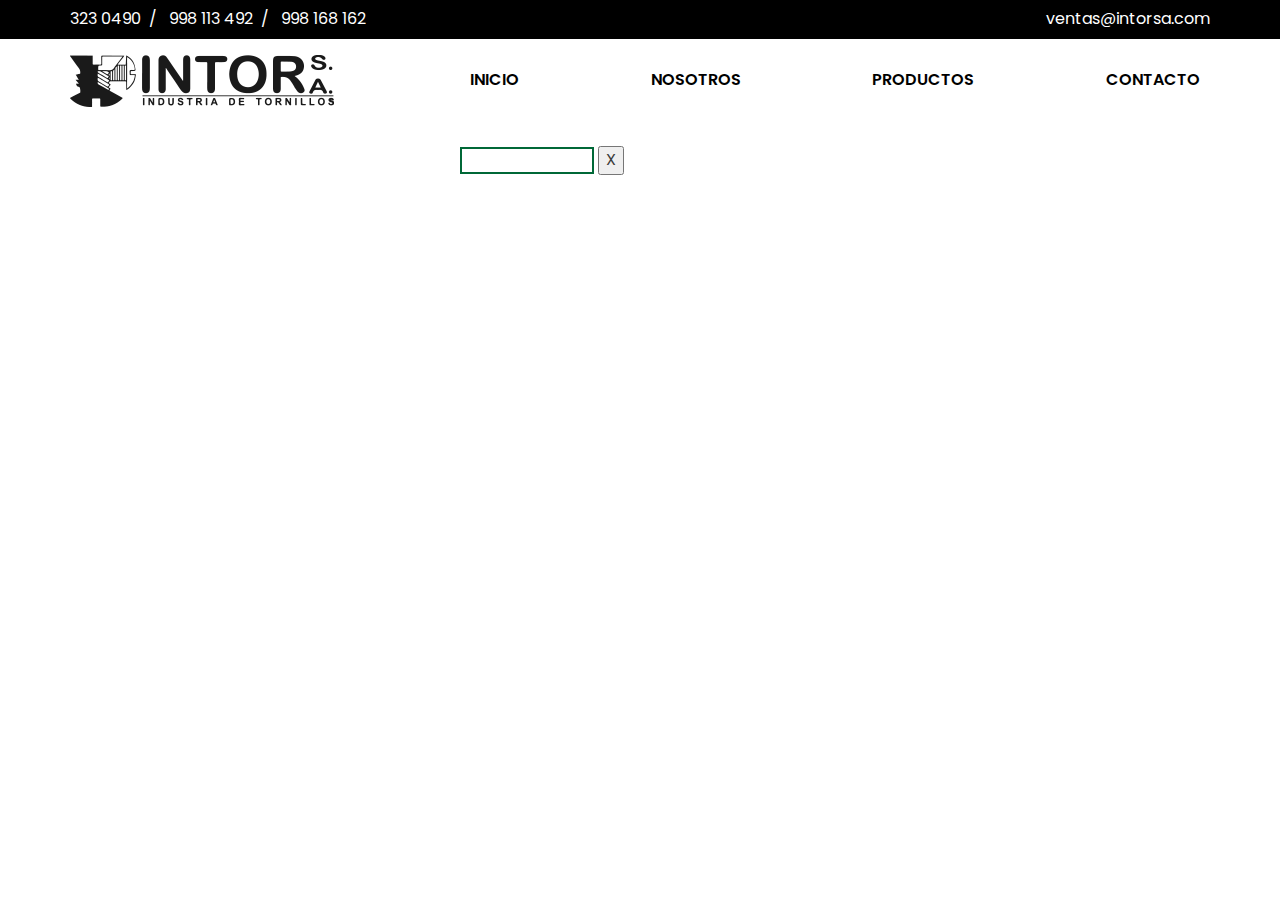
<file: index.html>
<!DOCTYPE html>
<html lang="es">
<head>
	<meta charset="UTF-8">
	<title>Inicio</title>
	<link rel="stylesheet" href="css/bootstrap.css">
	<link rel="stylesheet" href="style.css">
	<link href="https://file.myfontastic.com/vXbjWvQQXPDNJY3WGUpRZH/icons.css" rel="stylesheet">
	<link href="//fonts.googleapis.com/css?family=Poppins:100,100i,200,200i,300,300i,400,400i,500,500i,600,600i,700,700i,800,800i,900,900i" rel="stylesheet">
</head>
<body>
	<header class="header">
		<div class="header__top">
			<div class="container">
				<div class="row">
					<div class="col-sm-6">
						<div class="header__numbers">
							<i class="icon-call-phone"></i>
							<a href="tel:3230490">323 0490</a>&nbsp; / &nbsp;
							<a href="tel:998113492">998 113 492</a>&nbsp; / &nbsp;
							<a href="tel:998168162">998 168 162 </a>
						</div>
					</div>
					<div class="col-sm-6">
						<p><i class="icon-letter-mail-1"></i> ventas@intorsa.com</p>
					</div>
				</div>	
			</div>
		</div>
		<div class="header__menu">
			<div class="container">
				<div class="row">
					<div class="col-sm-4">
						<div class="header__logo">
							<img src="img/logo.png" alt="">
						</div>
					</div>
					<div class="col-sm-8">
						<nav class="header__nav">
							<ul>
								<li><a href="#">Inicio</a></li>
								<li><a href="#">Nosotros</a></li>
								<li><a href="#">Productos</a></li>
								<li><a href="#">Contacto</a></li>
							</ul>
						</nav>
						<div class="header__search">
							<form action="">
								<input type="search">
								<input type="submit" value="X">
							</form>
						</div>
					</div>
				</div>
			</div>
		</div>
	</header>
</body>
</html>
</file>
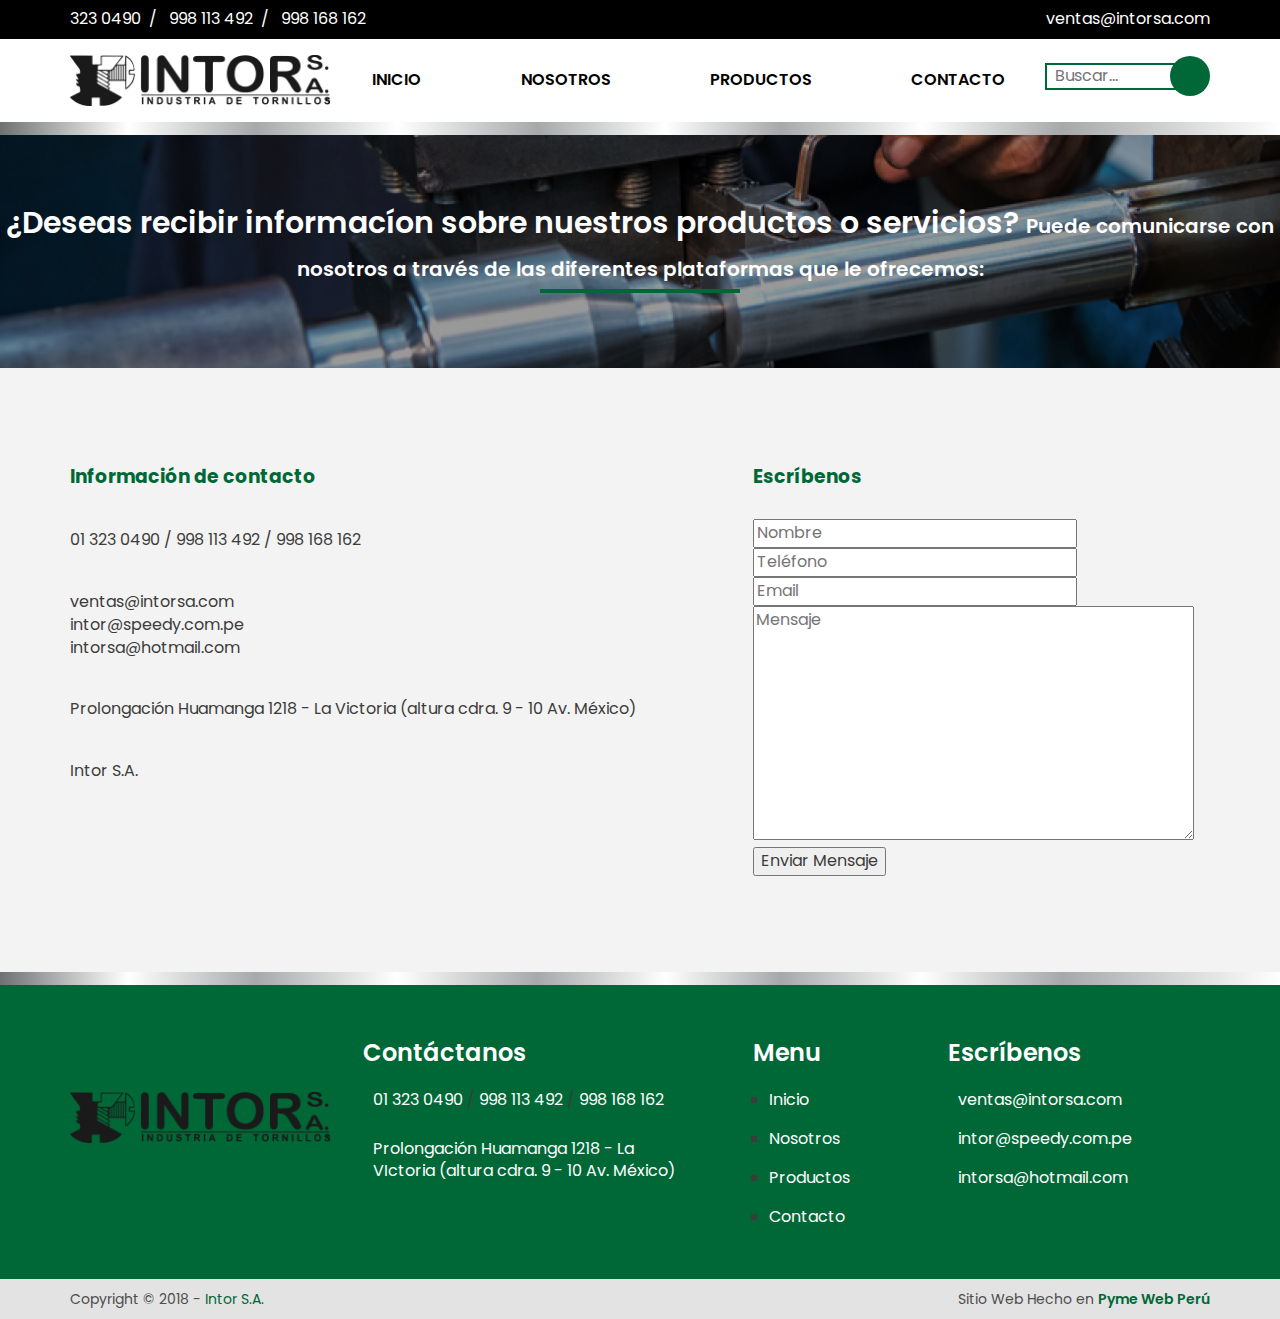
<file: contacto.html>
<!DOCTYPE html>
<html lang="es">
<head>
	<meta charset="UTF-8">
	<title>Inicio</title>
	<link rel="stylesheet" href="css/bootstrap.css">
	<link rel="stylesheet" href="style.css">
	<link href="https://file.myfontastic.com/vXbjWvQQXPDNJY3WGUpRZH/icons.css" rel="stylesheet">
	<link href="//fonts.googleapis.com/css?family=Poppins:100,100i,200,200i,300,300i,400,400i,500,500i,600,600i,700,700i,800,800i,900,900i" rel="stylesheet">
	<meta name="viewport" content="width=device-width, initial-scale=1, maximum-scale=1"/>
	<link rel="stylesheet" href="css/owl.carousel.min.css">
	<link rel="stylesheet" href="css/owl.theme.default.min.css">
</head>
<body>
	<header class="header">
		<div class="header__top">
			<div class="container">
				<div class="row">
					<div class="col-sm-6">
						<div class="header__numbers">
							<i class="icon-call-phone"></i>
							<a href="tel:3230490">323 0490</a>&nbsp; / &nbsp;
							<a href="tel:998113492">998 113 492</a>&nbsp; / &nbsp;
							<a href="tel:998168162">998 168 162 </a>
						</div>
					</div>
					<div class="col-sm-6">
						<p class="header__email"><i class="icon-letter-mail-1"></i> ventas@intorsa.com</p>
					</div>
				</div>	
			</div>
		</div>
		<div class="header__wrap">
			<div class="container">
				<div class="row">
					<div class="col-md-3">
						<div class="header__logo">
							<img src="img/logo.png" alt="">
						</div>
					</div>
					<div class="col-md-7">
						<nav class="header__nav">
							<input type="checkbox" id="btnMovil">
							<label for="btnMovil">
								<i class="icon-bars"></i>
							</label>
							<ul class="header__ul">
								<li><a href="index.html">Inicio</a></li>
								<li><a href="nosotros.html">Nosotros</a></li>
								<li><a href="#">Productos</a></li>
								<li><a href="contacto.html">Contacto</a></li>
							</ul>
						</nav>
					</div>
					<div class="col-md-2">
						<form action="" class="header__search">
							<input type="search" placeholder="Buscar...">
							<button><i class="icon-search-1"></i></button>
						</form>
					</div>
				</div>
			</div>
		</div>
	</header>
	<div class="banner">
		<h3 class="banner__title banner__title--size">
			¿Deseas recibir informacíon sobre nuestros productos  o servicios?
			<span>Puede comunicarse con nosotros a través de las diferentes plataformas que le ofrecemos:</span>
		</h3>
	</div>
	<main>
		<div class="contact">
			<div class="container">
				<div class="row">
					<div class="col-sm-7">
						<h3 class="contact__title">Información de contacto</h3>
						<ul class="contact__info">
							<li>
								<i class="icon-call-phone"></i><a href="#">01 323 0490</a>  /  <a href="#">998 113 492</a> / <a href="#">998 168 162</a> 
							</li>
							<ul class="contact__info--emails">
								<li><i class="icon-letter-mail-1"></i>ventas@intorsa.com</li>
								<li>intor@speedy.com.pe</li>
								<li>intorsa@hotmail.com</li>
							</ul>
							<li>
								<i class="icon-home"></i>Prolongación Huamanga 1218 - La Victoria  (altura cdra. 9 - 10 Av. México)
							</li>
							<li><i class="icon-info-circle"></i> Intor S.A.</li>
						</ul>
					</div>
					<div class="col-sm-5">
						<h3 class="contact__title">Escríbenos</h3>
						<form action="" class="contact__form">
							<input type="text" placeholder="Nombre">
							<input type="text" placeholder="Teléfono">
							<input type="text" placeholder="Email">
							<textarea name="" id="" cols="30" rows="10" placeholder="Mensaje"></textarea>
							<button>Enviar Mensaje</button>
						</form>
					</div>
				</div>
			</div>
		</div>
	</main>
	<footer class="footer">
		<div class="container">
			<div class="row">
				<div class="col-md-3 col-sm-4 hidden-sm hidden-xs">
					<img src="img/logo.png" alt="" class="footer__logo">
				</div>
				<div class="col-md-4 col-sm-5">
					<div class="footer__contacto">
						<h4>Contáctanos</h4>
						<ul>
							<li>
								<i class="icon-call-phone"></i><a href="#">01 323 0490</a>  /  <a href="#">998 113 492</a> / <a href="#">998 168 162</a> 
							</li>
							<li>
								<i class="icon-home"></i><a href="#">Prolongación Huamanga 1218 - La VIctoria  (altura cdra. 9 - 10 Av. México)</a>
							</li>
						</ul>
					</div>
				</div>
				<div class="col-md-2 col-sm-3">
					<div class="footer__menu">
						<h4>Menu</h4>
						<ul>
							<li><a href="#">Inicio</a></li>
							<li><a href="#">Nosotros</a></li>
							<li><a href="#">Productos</a></li>
							<li><a href="#">Contacto</a></li>
						</ul>
					</div>
				</div>
				<div class="col-md-3 col-sm-4">
					<div class="footer__writeus">
						<h4>Escríbenos</h4>
						<ul>
							<li><i class="icon-letter-mail-1"></i>ventas@intorsa.com</li>
							<li>intor@speedy.com.pe</li>
							<li>intorsa@hotmail.com</li>
						</ul>
					</div>
				</div>
			</div>
		</div>
		<div class="footer__tag">
			<div class="container">
				<div class="row">
					<div class="col-sm-6">
						<p>Copyright © 2018 - <span>Intor S.A.</span></p>
					</div>
					<div class="col-sm-6">
						<div class="footer__firma">Sitio Web Hecho en <a href="#">Pyme Web Perú</a></div>
					</div>
				</div>
			</div>
		</div>
	</footer>
	<script src="js/jquery.min.js"></script>
	<script src="js/jquery.cycle2.min.js"></script>
	<script src="js/owl.carousel.min.js"></script>
	<script>
		$('.owl-carousel').owlCarousel({
		    loop:false,
		    margin:10,
		    nav:false,
		    dots: true,
		    responsive:{
		        0:{
		            items:3
		        },
		        600:{
		            items:4
		        },
		        900:{
		            items:6
		        }
		    }
		})
	</script>
</body>
</html>
</file>
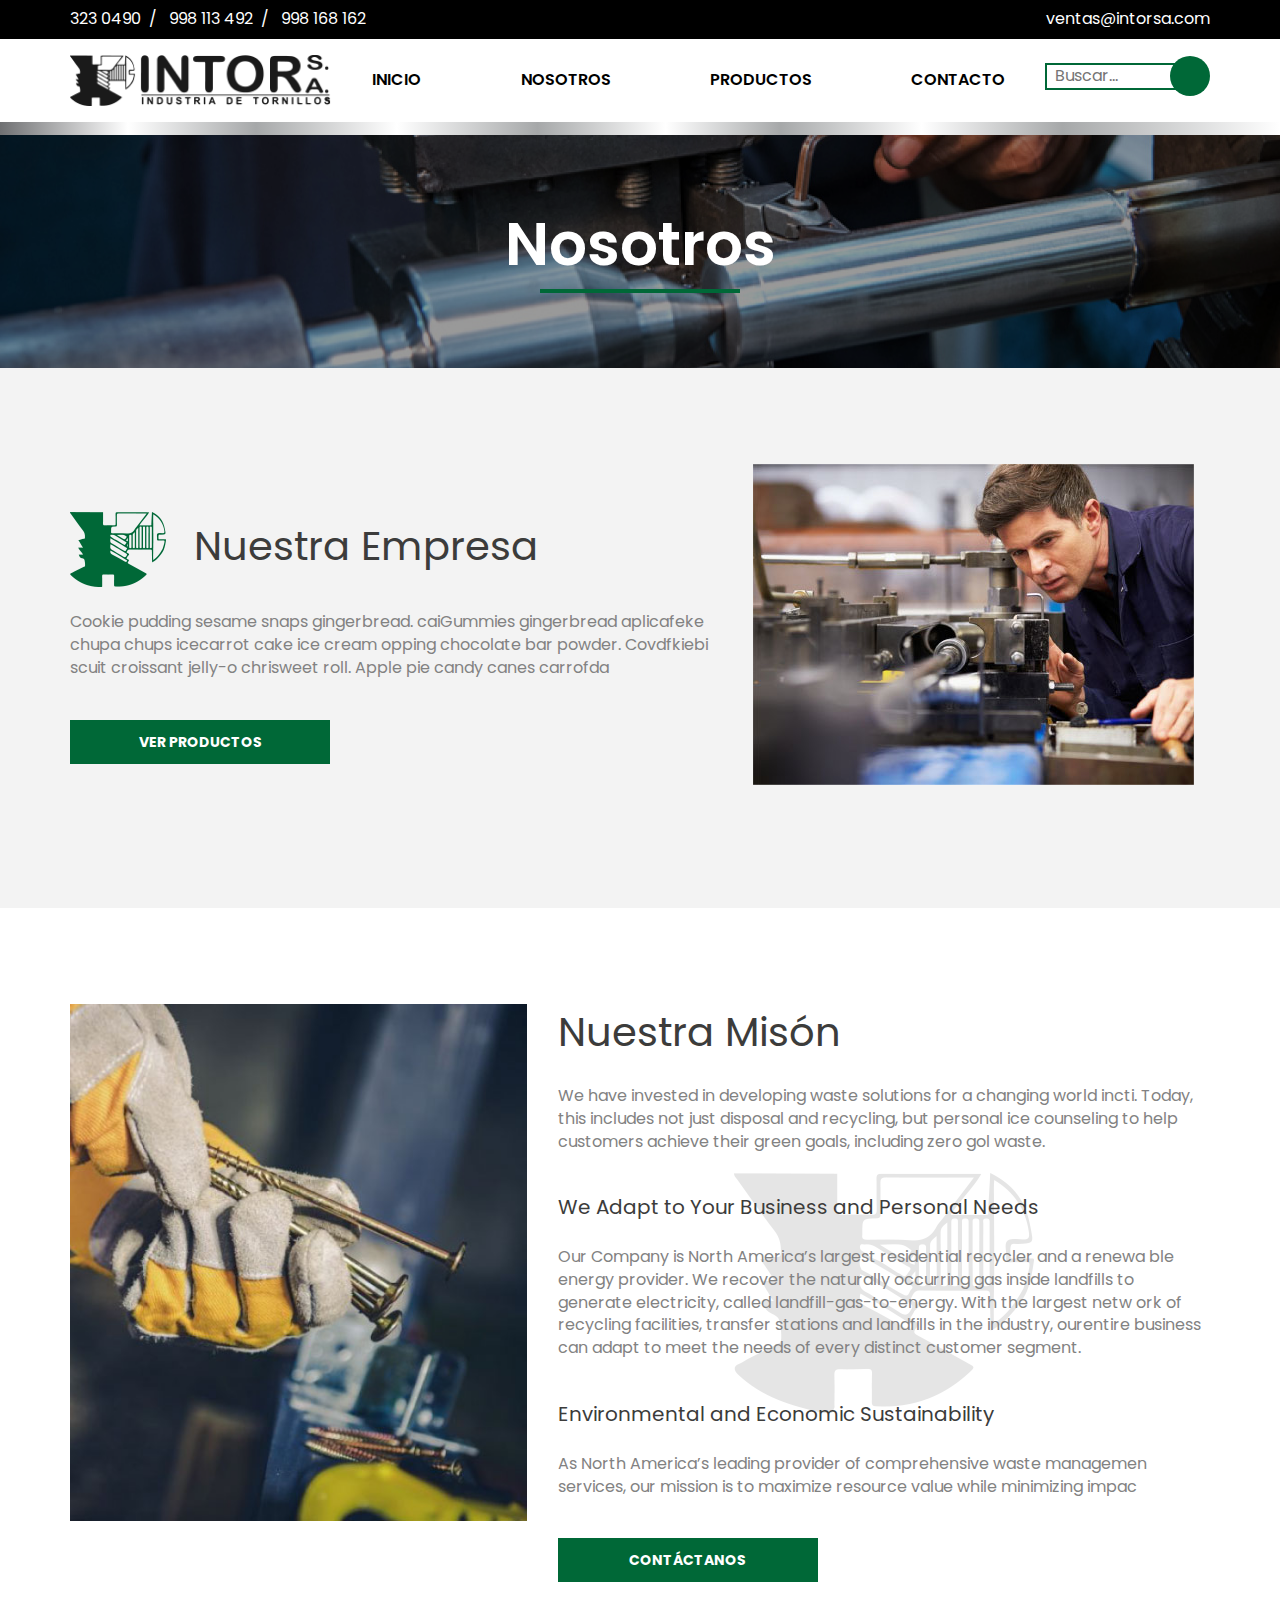
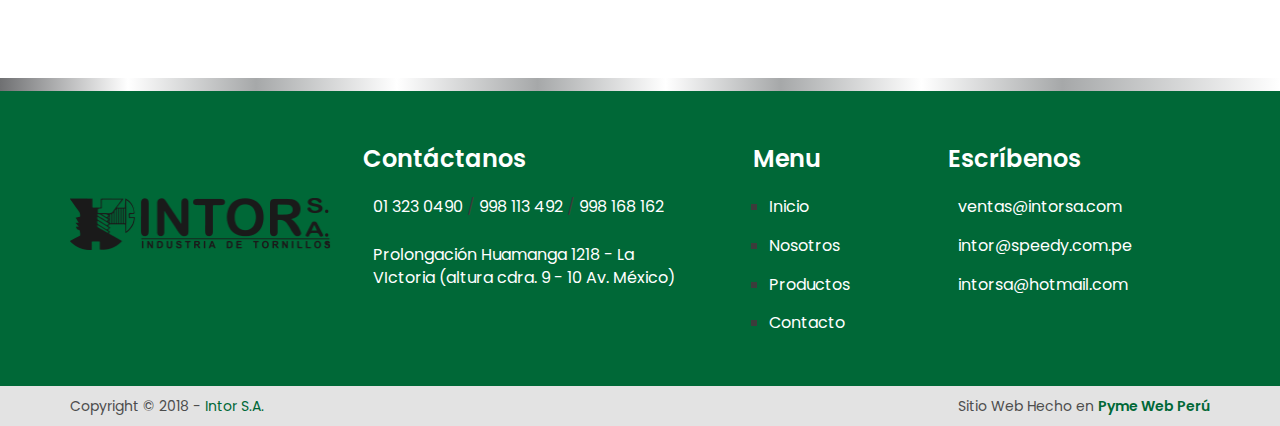
<file: nosotros.html>
<!DOCTYPE html>
<html lang="es">
<head>
	<meta charset="UTF-8">
	<title>Inicio</title>
	<link rel="stylesheet" href="css/bootstrap.css">
	<link rel="stylesheet" href="style.css">
	<link href="https://file.myfontastic.com/vXbjWvQQXPDNJY3WGUpRZH/icons.css" rel="stylesheet">
	<link href="//fonts.googleapis.com/css?family=Poppins:100,100i,200,200i,300,300i,400,400i,500,500i,600,600i,700,700i,800,800i,900,900i" rel="stylesheet">
	<meta name="viewport" content="width=device-width, initial-scale=1, maximum-scale=1"/>
	<link rel="stylesheet" href="css/owl.carousel.min.css">
	<link rel="stylesheet" href="css/owl.theme.default.min.css">
</head>
<body>
	<header class="header">
		<div class="header__top">
			<div class="container">
				<div class="row">
					<div class="col-sm-6">
						<div class="header__numbers">
							<i class="icon-call-phone"></i>
							<a href="tel:3230490">323 0490</a>&nbsp; / &nbsp;
							<a href="tel:998113492">998 113 492</a>&nbsp; / &nbsp;
							<a href="tel:998168162">998 168 162 </a>
						</div>
					</div>
					<div class="col-sm-6">
						<p class="header__email"><i class="icon-letter-mail-1"></i> ventas@intorsa.com</p>
					</div>
				</div>	
			</div>
		</div>
		<div class="header__wrap">
			<div class="container">
				<div class="row">
					<div class="col-md-3">
						<div class="header__logo">
							<img src="img/logo.png" alt="">
						</div>
					</div>
					<div class="col-md-7">
						<nav class="header__nav">
							<input type="checkbox" id="btnMovil">
							<label for="btnMovil">
								<i class="icon-bars"></i>
							</label>
							<ul class="header__ul">
								<li><a href="index.html">Inicio</a></li>
								<li><a href="nosotros.html">Nosotros</a></li>
								<li><a href="#">Productos</a></li>
								<li><a href="contacto.html">Contacto</a></li>
							</ul>
						</nav>
					</div>
					<div class="col-md-2">
						<form action="" class="header__search">
							<input type="search" placeholder="Buscar...">
							<button><i class="icon-search-1"></i></button>
						</form>
					</div>
				</div>
			</div>
		</div>
	</header>
	<div class="banner">
		<h3 class="banner__title">Nosotros</h3>
	</div>
	<main>
	<div class="company">
		<div class="container">
			<div class="row">
				<div class="col-sm-7">
					<div class="company__wrap">
						<h2 class="company__title"><img src="img/icon-title.png" alt="">Nuestra Empresa</h2>
						<p class="company__p">Cookie pudding sesame snaps gingerbread. caiGummies gingerbread aplicafeke chupa chups icecarrot cake ice cream opping chocolate bar powder. Covdfkiebi scuit croissant jelly-o chrisweet roll. Apple pie candy canes carrofda</p>
						<a href="#" class="company__a">Ver productos</a>
					</div>
				</div>
				<div class="col-sm-5">
					<img src="img/nosotros-01.jpg" alt="">
				</div>
			</div>
		</div>
	</div>
	<div class="company company--bg">
		<div class="container">
			<div class="row">
				<div class="col-sm-5">
					<img src="img/nosotros-02.jpg" alt="">
				</div>
				<div class="col-sm-7">
					<div class="company__wrap2">
						<h2 class="company__title">Nuestra Misón</h2>
						<p class="company__p">
							We have invested in developing waste solutions for a changing world incti. Today, this includes not just disposal and recycling, but personal ice counseling to help customers achieve their green goals, including zero gol waste.</p>
						
						<h3 class="company__subTitle">We Adapt to Your Business and Personal Needs</h3>
						<p class="company__p">
							Our Company is North America’s largest residential recycler and a renewa ble energy provider. We recover the naturally occurring gas inside landfills to generate electricity, called landfill-gas-to-energy. With the largest netw ork of recycling facilities, transfer stations and landfills in the industry, ourentire business can adapt to meet the needs of every distinct customer segment.
						</p>
						<h3 class="company__subTitle">Environmental and Economic Sustainability</h3>
						<p class="company__p">
							As North America’s leading provider of comprehensive waste managemen services, our mission is to maximize resource value while minimizing impac
						</p>
						<a href="#" class="company__a">Contáctanos</a>
					</div>
				</div>
			</div>
		</div>
	</div>
	</main>
	<footer class="footer">
		<div class="container">
			<div class="row">
				<div class="col-md-3 col-sm-4 hidden-sm hidden-xs">
					<img src="img/logo.png" alt="" class="footer__logo">
				</div>
				<div class="col-md-4 col-sm-5">
					<div class="footer__contacto">
						<h4>Contáctanos</h4>
						<ul>
							<li>
								<i class="icon-call-phone"></i><a href="#">01 323 0490</a>  /  <a href="#">998 113 492</a> / <a href="#">998 168 162</a> 
							</li>
							<li>
								<i class="icon-home"></i><a href="#">Prolongación Huamanga 1218 - La VIctoria  (altura cdra. 9 - 10 Av. México)</a>
							</li>
						</ul>
					</div>
				</div>
				<div class="col-md-2 col-sm-3">
					<div class="footer__menu">
						<h4>Menu</h4>
						<ul>
							<li><a href="#">Inicio</a></li>
							<li><a href="#">Nosotros</a></li>
							<li><a href="#">Productos</a></li>
							<li><a href="#">Contacto</a></li>
						</ul>
					</div>
				</div>
				<div class="col-md-3 col-sm-4">
					<div class="footer__writeus">
						<h4>Escríbenos</h4>
						<ul>
							<li><i class="icon-letter-mail-1"></i>ventas@intorsa.com</li>
							<li>intor@speedy.com.pe</li>
							<li>intorsa@hotmail.com</li>
						</ul>
					</div>
				</div>
			</div>
		</div>
		<div class="footer__tag">
			<div class="container">
				<div class="row">
					<div class="col-sm-6">
						<p>Copyright © 2018 - <span>Intor S.A.</span></p>
					</div>
					<div class="col-sm-6">
						<div class="footer__firma">Sitio Web Hecho en <a href="#">Pyme Web Perú</a></div>
					</div>
				</div>
			</div>
		</div>
	</footer>
	<script src="js/jquery.min.js"></script>
	<script src="js/jquery.cycle2.min.js"></script>
	<script src="js/owl.carousel.min.js"></script>
	<script>
		$('.owl-carousel').owlCarousel({
		    loop:false,
		    margin:10,
		    nav:false,
		    dots: true,
		    responsive:{
		        0:{
		            items:3
		        },
		        600:{
		            items:4
		        },
		        900:{
		            items:6
		        }
		    }
		})
	</script>
</body>
</html>
</file>
<file: style.css>
body {
  font-family: 'Poppins', sans-serif;
  font-size: 16px;
  color: #3c3c3b; }

p, ul, h1, h2, h3, h4, h5 {
  margin: 0;
  padding: 0; }

img {
  max-width: 100%; }

[class^="icon-"]:before, [class*="icon-"]:before {
  position: relative;
  top: .2em;
  margin-right: .2em; }

.header__top {
  background-color: black; }
  .header__top a, .header__top p {
    color: white; }
  .header__top p {
    text-align: right;
    padding: 8px 0; }
    @media (max-width: 600px) {
      .header__top p {
        text-align: center; } }

.header__numbers {
  padding: 8px 0;
  color: white; }
  @media (max-width: 600px) {
    .header__numbers {
      text-align: center; } }

.header__wrap:after {
  position: absolute;
  content: '';
  width: 100%;
  height: 13px;
  z-index: 1000;
  background: #6f7072;
  background: -webkit-gradient(linear, left top, right top, from(#6f7072), color-stop(10%, white), color-stop(20%, #a6a8a9), color-stop(31%, white), color-stop(42%, #a6a8a9), color-stop(52%, white), color-stop(61%, #a6a8a9), color-stop(72%, white), color-stop(83%, #a6a8a9), to(white));
  background: -webkit-linear-gradient(left, #6f7072 0%, white 10%, #a6a8a9 20%, white 31%, #a6a8a9 42%, white 52%, #a6a8a9 61%, white 72%, #a6a8a9 83%, white 100%);
  background: -o-linear-gradient(left, #6f7072 0%, white 10%, #a6a8a9 20%, white 31%, #a6a8a9 42%, white 52%, #a6a8a9 61%, white 72%, #a6a8a9 83%, white 100%);
  background: linear-gradient(to right, #6f7072 0%, white 10%, #a6a8a9 20%, white 31%, #a6a8a9 42%, white 52%, #a6a8a9 61%, white 72%, #a6a8a9 83%, white 100%);
  filter: progid:DXImageTransform.Microsoft.gradient( startColorstr='#6f7072', endColorstr='#ffffff', GradientType=1 ); }

.header__logo {
  padding: 1em 0; }
  @media (max-width: 980px) {
    .header__logo {
      text-align: center; } }

.header__nav ul {
  display: -webkit-box;
  display: -ms-flexbox;
  display: flex;
  -webkit-box-pack: justify;
  -ms-flex-pack: justify;
  justify-content: space-between; }
  .header__nav ul li {
    list-style-type: none; }
    .header__nav ul li a {
      display: block;
      font-weight: 600;
      color: #000;
      text-transform: uppercase;
      padding: 1.9em .6em;
      position: relative;
      text-decoration: none; }
      .header__nav ul li a:hover:before {
        position: absolute;
        content: '';
        width: 100%;
        height: 2px;
        left: 0;
        right: 0;
        top: 25px;
        background-color: #006837; }
      .header__nav ul li a:hover:after {
        position: absolute;
        content: '';
        width: 100%;
        height: 2px;
        left: 0;
        right: 0;
        bottom: 25px;
        background-color: #006837; }

.header__nav #btnMovil {
  display: none; }
  .header__nav #btnMovil + label {
    display: none; }

.header__search {
  position: relative;
  margin-top: 1.5em;
  max-width: 180px; }
  @media (max-width: 980px) {
    .header__search {
      margin: 1em auto; } }
  .header__search input[type="search"] {
    max-width: 114px;
    border: 2px solid #006837;
    padding: 0 .5em; }
    @media (max-width: 980px) {
      .header__search input[type="search"] {
        max-width: 150px; } }
    .header__search input[type="search"]:focus {
      border: 2px solid #000;
      outline: none; }
  .header__search button {
    height: 40px;
    width: 40px;
    border-radius: 50%;
    position: absolute;
    top: -7px;
    right: 0;
    background-color: #006837;
    color: #FFF;
    border: 0; }
    .header__search button:hover {
      background-color: #FFF;
      color: #006837;
      border: 2px solid #006837; }

.contact {
  padding: 6em 0;
  background-color: #f3f3f3; }
  .contact__title {
    color: #006837;
    margin-bottom: 1.5em; }
  .contact__info li {
    margin: 2em 0;
    list-style-type: none; }
    .contact__info li i {
      color: #006837;
      font-size: 1.3em; }
    .contact__info li a {
      color: #3c3c3b; }
  .contact__info--emails li {
    margin: 0; }

.banner {
  background-image: url("img/banner-nosotros.jpg");
  padding: 5em 0;
  position: relative; }
  .banner:before {
    position: absolute;
    content: '';
    width: 100%;
    height: 100%;
    top: 0;
    background-color: rgba(0, 0, 0, 0.4); }
  .banner__title {
    position: relative;
    text-align: center;
    color: #FFF;
    font-size: 2em;
    font-weight: 600;
    font-size: 60px; }
    .banner__title:before {
      content: '';
      position: absolute;
      height: 4px;
      background-color: #006837;
      width: 200px;
      bottom: -5px;
      left: 0;
      right: 0;
      margin: auto; }
    .banner__title--size {
      font-size: 30px; }
    .banner__title span {
      font-size: 20px; }

.company {
  padding: 6em 0;
  background-color: #f3f3f3; }
  .company--bg {
    background-color: #FFF; }
  .company__wrap {
    padding: 3em 0; }
  .company__wrap2 {
    background-image: url("img/sello-agua.png");
    background-repeat: no-repeat;
    background-position: center; }
  .company__title {
    font-size: 40px;
    font-weight: 400; }
    .company__title img {
      margin-right: .7em; }
  .company__subTitle {
    font-size: 20px;
    font-weight: 400; }
  .company__p {
    color: #828282;
    padding: 1.5em 0 2.5em 0; }
  .company__a {
    display: block;
    text-align: center;
    background-color: #006837;
    max-width: 260px;
    padding: 12px 0;
    color: #FFF;
    font-size: 14px;
    font-weight: 700;
    text-transform: uppercase;
    text-decoration: none;
    -webkit-transition: all ease 1s;
    -o-transition: all ease 1s;
    transition: all ease 1s; }
    .company__a:hover {
      background-color: #000; }

.mySlides {
  position: relative;
  height: 820px; }
  .mySlides:before {
    content: '';
    position: absolute;
    top: 0;
    width: 100%;
    height: 100%;
    z-index: 999;
    background-color: rgba(0, 0, 0, 0.4); }
  .mySlides:after {
    content: '';
    position: absolute;
    width: 100%;
    height: 500px;
    -webkit-box-shadow: inset 0 -150px 100px -50px rgba(0, 0, 0, 0.8);
    box-shadow: inset 0 -150px 100px -50px rgba(0, 0, 0, 0.8);
    z-index: 999;
    bottom: 0; }
  .mySlides__title {
    position: absolute;
    right: 0;
    left: 0;
    top: 80px;
    margin: auto;
    z-index: 9999;
    max-width: 835px; }
    @media (max-width: 950px) {
      .mySlides__title {
        max-width: 560px;
        top: 50px; } }
    .mySlides__title h1 {
      font-size: 60px;
      color: #FFF;
      text-align: center;
      text-shadow: 5px 5px 14px #000;
      font-weight: 600;
      line-height: 1.3; }
      @media (max-width: 950px) {
        .mySlides__title h1 {
          font-size: 40px; } }
    .mySlides__title a {
      display: block;
      text-align: center;
      margin: 0 auto;
      background-color: #006837;
      max-width: 260px;
      padding: 12px 0;
      color: #FFF;
      font-size: 14px;
      font-weight: 700;
      text-transform: uppercase;
      text-decoration: none;
      -webkit-transition: all ease 1s;
      -o-transition: all ease 1s;
      transition: all ease 1s; }
      .mySlides__title a:hover {
        background-color: #000; }
    .mySlides__title p {
      margin: 1.5em 0;
      line-height: 1.5;
      font-weight: 200;
      color: #FFF;
      text-align: justify; }
      @media (max-width: 950px) {
        .mySlides__title p {
          font-size: 14px;
          padding: 0 1em; } }
  .mySlides__slidercito {
    height: 100%; }
  .mySlides__slidercito li {
    background-size: cover;
    background-repeat: no-repeat;
    background-position: center center;
    height: 100%;
    width: 100%; }
  .mySlides__carousel {
    position: absolute;
    bottom: 90px;
    max-width: 1000px;
    z-index: 99999;
    left: 0;
    right: 0;
    margin: auto; }
    @media (max-width: 800px) {
      .mySlides__carousel {
        bottom: 0; } }
    .mySlides__carousel h3 {
      color: #FFF;
      text-align: center;
      text-shadow: 2px 2px 4px #000;
      font-size: 40px;
      font-weight: 500;
      position: relative;
      margin-bottom: 1em; }
      .mySlides__carousel h3:before {
        content: '';
        position: absolute;
        height: 4px;
        background-color: #006837;
        width: 200px;
        bottom: -5px;
        left: 0;
        right: 0;
        margin: auto; }
      @media (max-width: 950px) {
        .mySlides__carousel h3 {
          font-size: 30px; } }
    .mySlides__carousel .item {
      background-color: #FFF;
      border: 3px solid #000;
      height: 185px;
      position: relative; }
      .mySlides__carousel .item h2 {
        position: absolute;
        text-align: center;
        background-color: #000;
        color: #FFF;
        font-size: 20px;
        text-transform: uppercase;
        font-weight: 600;
        padding: 6px 0;
        bottom: 0;
        width: 100%; }
      .mySlides__carousel .item img {
        max-width: 100%;
        margin: 0 auto; }
    .mySlides__carousel .owl-nav {
      margin: 0 !important; }
      .mySlides__carousel .owl-nav .owl-prev {
        position: absolute;
        top: 20px;
        left: -50px; }
        .mySlides__carousel .owl-nav .owl-prev span {
          color: #FFF;
          font-size: 80px; }
      .mySlides__carousel .owl-nav .owl-next {
        position: absolute;
        top: 20px;
        right: -50px; }
        .mySlides__carousel .owl-nav .owl-next span {
          color: #FFF;
          font-size: 80px; }
    .mySlides__carousel .owl-theme .owl-nav [class*=owl-]:hover {
      background: none;
      color: #FFF;
      text-decoration: none;
      outline: none; }

.footer {
  position: relative;
  background-color: #006837;
  padding: 4em 0 0 0; }
  .footer:before {
    position: absolute;
    top: 0;
    content: '';
    width: 100%;
    height: 13px;
    z-index: 1000;
    background: #6f7072;
    background: -webkit-gradient(linear, left top, right top, from(#6f7072), color-stop(10%, white), color-stop(20%, #a6a8a9), color-stop(31%, white), color-stop(42%, #a6a8a9), color-stop(52%, white), color-stop(61%, #a6a8a9), color-stop(72%, white), color-stop(83%, #a6a8a9), to(white));
    background: -webkit-linear-gradient(left, #6f7072 0%, white 10%, #a6a8a9 20%, white 31%, #a6a8a9 42%, white 52%, #a6a8a9 61%, white 72%, #a6a8a9 83%, white 100%);
    background: -o-linear-gradient(left, #6f7072 0%, white 10%, #a6a8a9 20%, white 31%, #a6a8a9 42%, white 52%, #a6a8a9 61%, white 72%, #a6a8a9 83%, white 100%);
    background: linear-gradient(to right, #6f7072 0%, white 10%, #a6a8a9 20%, white 31%, #a6a8a9 42%, white 52%, #a6a8a9 61%, white 72%, #a6a8a9 83%, white 100%);
    filter: progid:DXImageTransform.Microsoft.gradient( startColorstr='#6f7072', endColorstr='#ffffff', GradientType=1 ); }
  .footer__logo {
    padding-top: 3.5em; }
  .footer h4 {
    color: #FFF;
    font-weight: 600;
    font-size: 24px;
    margin-bottom: .8em; }
  .footer__contacto ul {
    padding-right: 2em; }
    .footer__contacto ul li {
      list-style: none; }
      .footer__contacto ul li i {
        height: 46px;
        float: left;
        color: #000;
        margin-right: 10px; }
      .footer__contacto ul li a {
        color: #FFF; }
      .footer__contacto ul li:first-child {
        margin-bottom: 1.6em; }
  .footer__menu ul li {
    list-style-type: square;
    margin-left: 1em; }
    .footer__menu ul li a {
      color: #FFF;
      display: block;
      padding-bottom: 1em; }
  .footer__writeus ul li {
    list-style-type: none;
    color: #FFF;
    margin-bottom: 1em; }
    .footer__writeus ul li i {
      height: 80px;
      float: left;
      color: #000;
      margin-right: 10px; }
  .footer__tag {
    background-color: #e3e3e3;
    padding: 10px 0;
    font-size: 14px;
    color: #4d4d4d;
    margin-top: 2.5em; }
    .footer__tag span {
      color: #006837; }
  .footer__firma {
    text-align: right; }
    .footer__firma a {
      text-decoration: none;
      color: #006837;
      font-weight: 600; }

@media (max-width: 500px) {
  #btnMovil + label {
    display: block !important;
    background-color: #FFF;
    -webkit-box-shadow: 1px 5px 20px 2px rgba(0, 0, 0, 0.8);
    box-shadow: 1px 5px 20px 2px rgba(0, 0, 0, 0.8);
    width: 60px;
    height: 60px;
    border-radius: 50%;
    padding: 5px 14px;
    position: fixed;
    bottom: 4rem;
    z-index: 999999;
    right: 1.5rem;
    font-size: 2em; }
    #btnMovil + label img {
      display: block;
      margin: .6em auto;
      width: 30px; }
    #btnMovil + label:hover {
      cursor: pointer; }
  .header__ul {
    -webkit-box-orient: vertical;
    -webkit-box-direction: normal;
    -ms-flex-direction: column;
    flex-direction: column;
    position: fixed;
    width: 150px;
    right: -50%;
    z-index: 999999;
    -webkit-transition: all .5s;
    -o-transition: all .5s;
    transition: all .5s;
    bottom: 9rem; }
    .header__ul li {
      border-right: 0 !important;
      display: block; }
      .header__ul li:nth-child(1) {
        border-left: 0 !important; }
      .header__ul li a {
        padding: 1.25rem !important;
        text-transform: capitalize !important; }
  #btnMovil:checked ~ .header__ul {
    background-color: white;
    cursor: pointer;
    right: 1rem;
    -webkit-box-shadow: 2px 4px 40px 0px rgba(0, 0, 0, 0.7);
    box-shadow: 2px 4px 40px 0px rgba(0, 0, 0, 0.7);
    overflow: auto; } }
</file>
